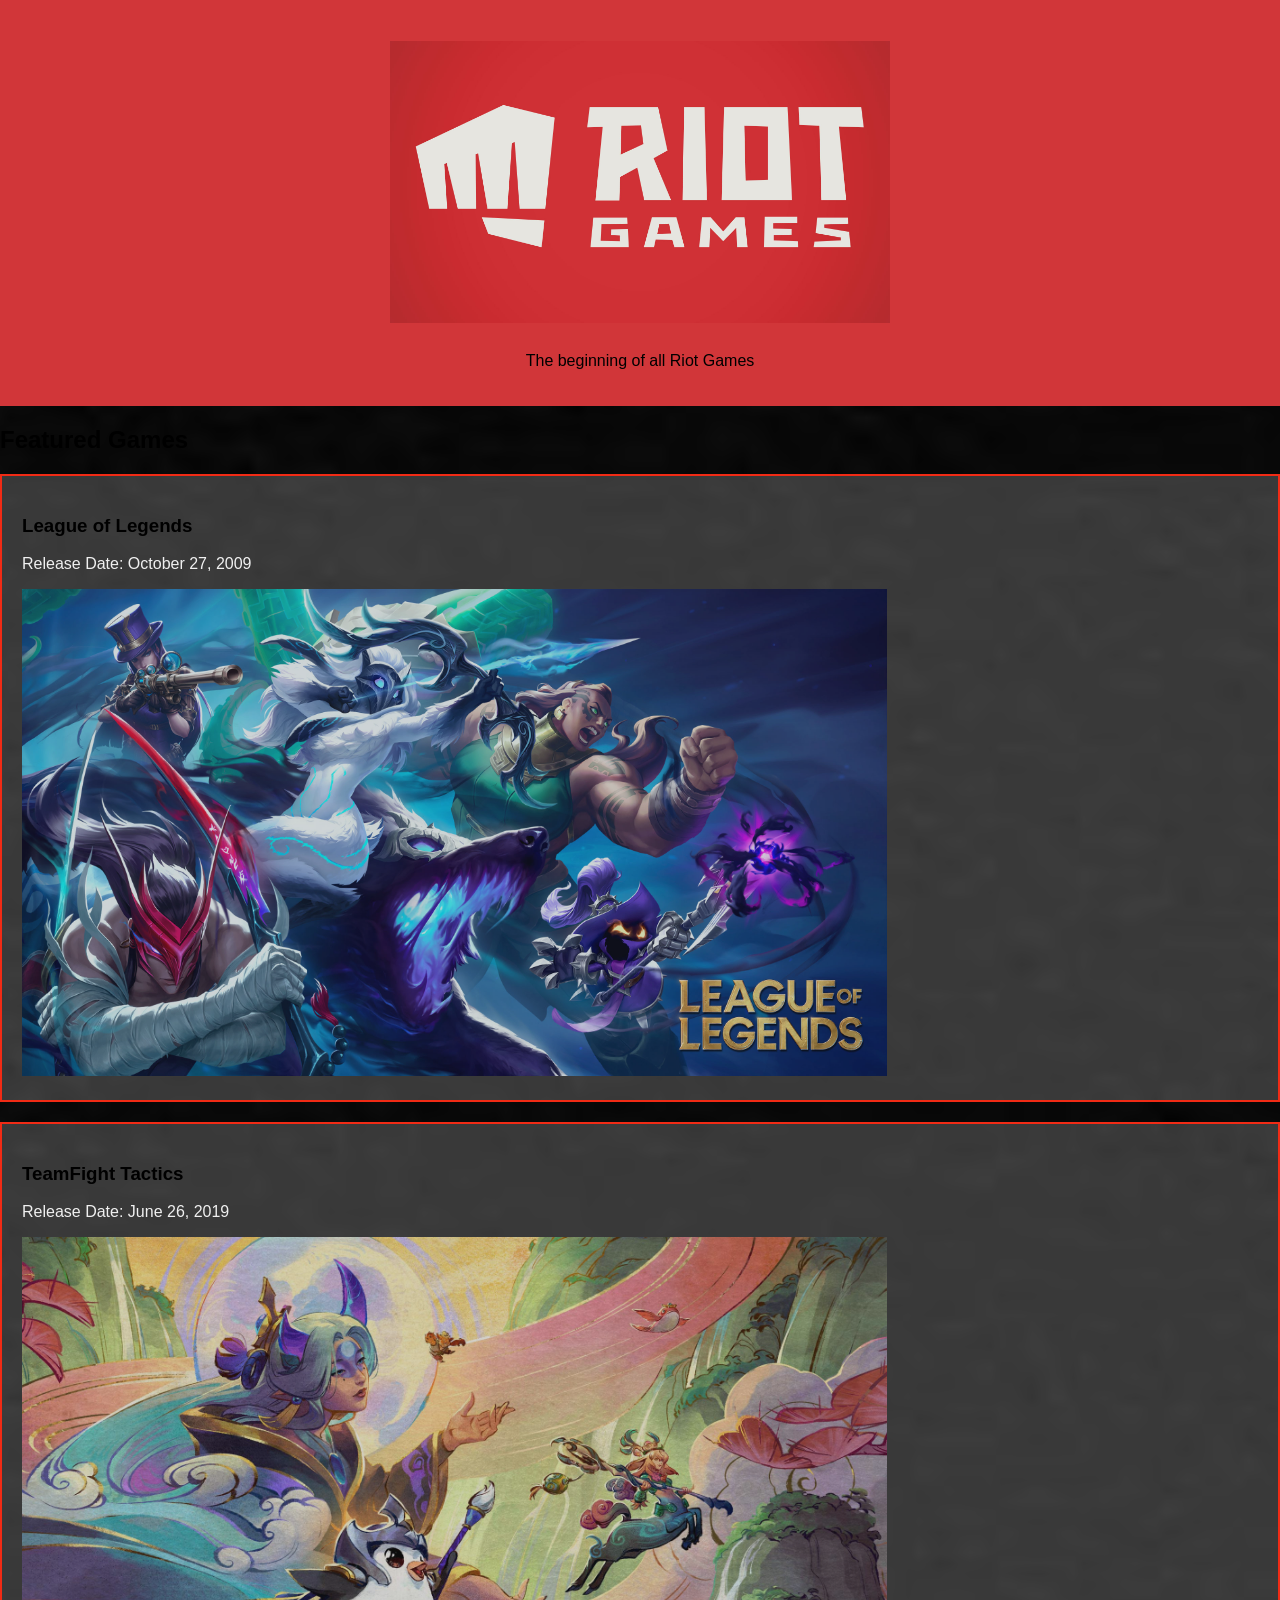
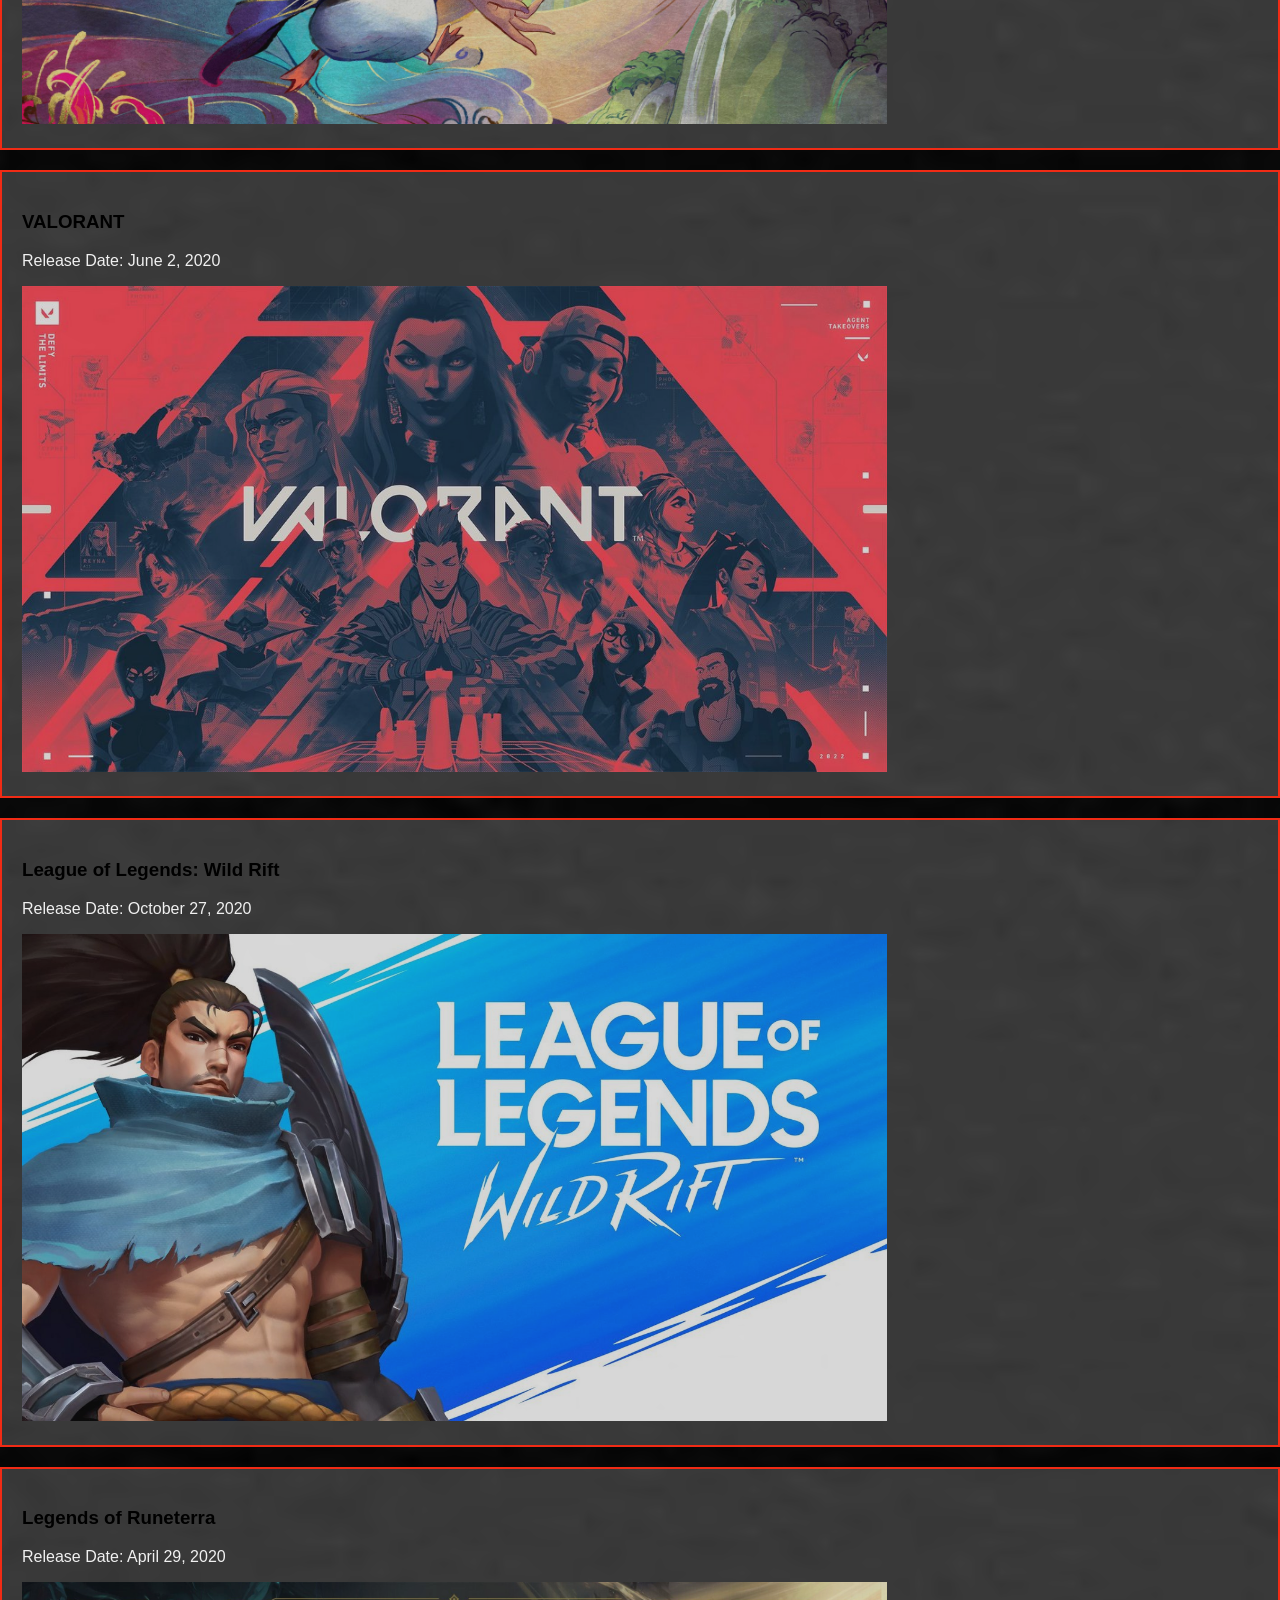
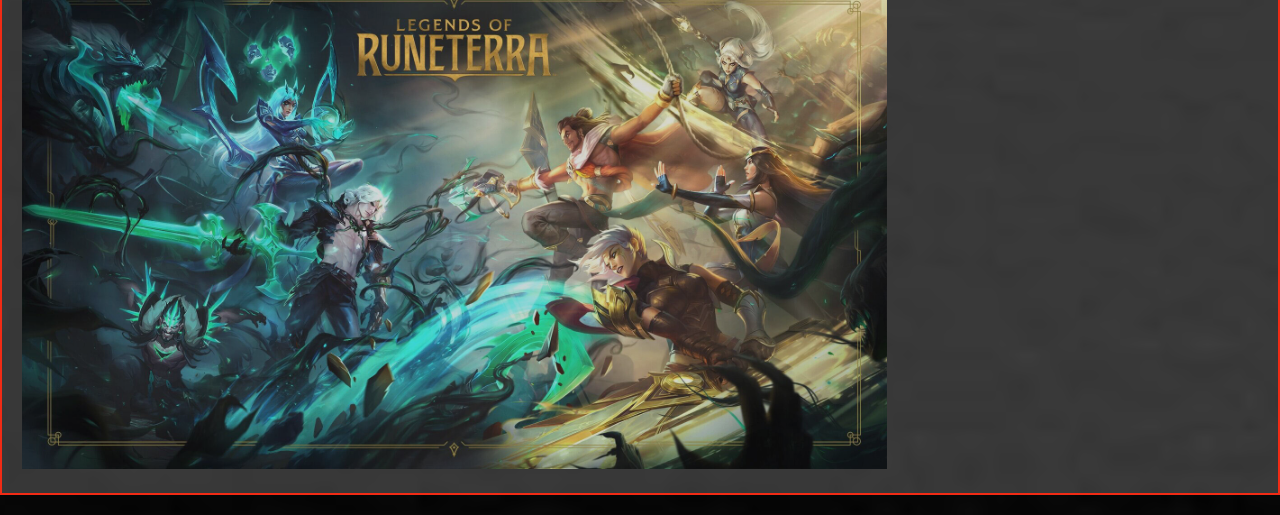
<file: week 10/index.html>
<!DOCTYPE html>
<html lang="en">
<head>
    <meta charset="UTF-8">
    <meta name="viewport" content="width=device-width, initial-scale=1.0">
    <title>Riot games</title>
    <style>
        
        body {
            font-family: "SPIEGEL", Arial, sans-serif;
            margin: 0;
            padding: 0;
            background-image: url('black.jpg'); 
            background-size: cover;
            background-position: center;
            color: #000000; 
        }
        
        
        #header {
            background-color: rgba(209,54,57); 
            padding: 20px;
            text-align: center;
        }
        
        
        
        .game {
            color: #F0F0F0; 
        }
        
       
        .featured-game {
            position: relative;
            border: 2px solid #F12B15;
            padding: 20px;
            margin-bottom: 20px;
            background-color: rgba(255, 255, 255, 0.2); 
        }
        
        
        .featured-game img {
            max-width: 70%;
            opacity: 0.8;
            transition: opacity 0.3s;
        }
        
       
        .featured-game img:hover {
            opacity: 2;
        }
           
       
        #header img {
            width: 500px; 
            height: auto; 
        }
    </style>
</head>
<body>

    <div id="header">
        <h1><img src="riot logo.jpg" alt="Riot Games"></h1> 
        <p>The beginning of all Riot Games</p>
    </div>

<div id="main">
    <h2>Featured Games</h2>
</div>
<div class="featured-game">
    <h3 class="highlight">League of Legends</h3>
    <p class="game">Release Date: October 27, 2009</p>
    <img src="lol.jpg" alt="League of Legends">
</div>
    <div class="featured-game">
        <h3 class="highlight">TeamFight Tactics</h3>
        <p class="game">Release Date: June 26, 2019</p>
        <img src="inkborn.jpg" alt="TeamFight Tactics">
    </div>
    <div class="featured-game">
        <h3 class="highlight">VALORANT</h3>
        <p class="game">Release Date: June 2, 2020</p>
        <img src="valo.jpg" alt="Valorant">
    </div>
        <div class="featured-game">
            <h3 class="highlight">League of Legends: Wild Rift</h3>
            <p class="game">Release Date: October 27, 2020</p>
            <img src="rift.jpg" alt="Wild Rift">
        </div>
        <div class="featured-game">
            <h3 class="highlight">Legends of Runeterra</h3>
            <p class="game">Release Date: April 29, 2020</p>
            <img src="legends.jpg" alt="Wild Rift">
        </div>
</div>

</body>
</html>
</file>
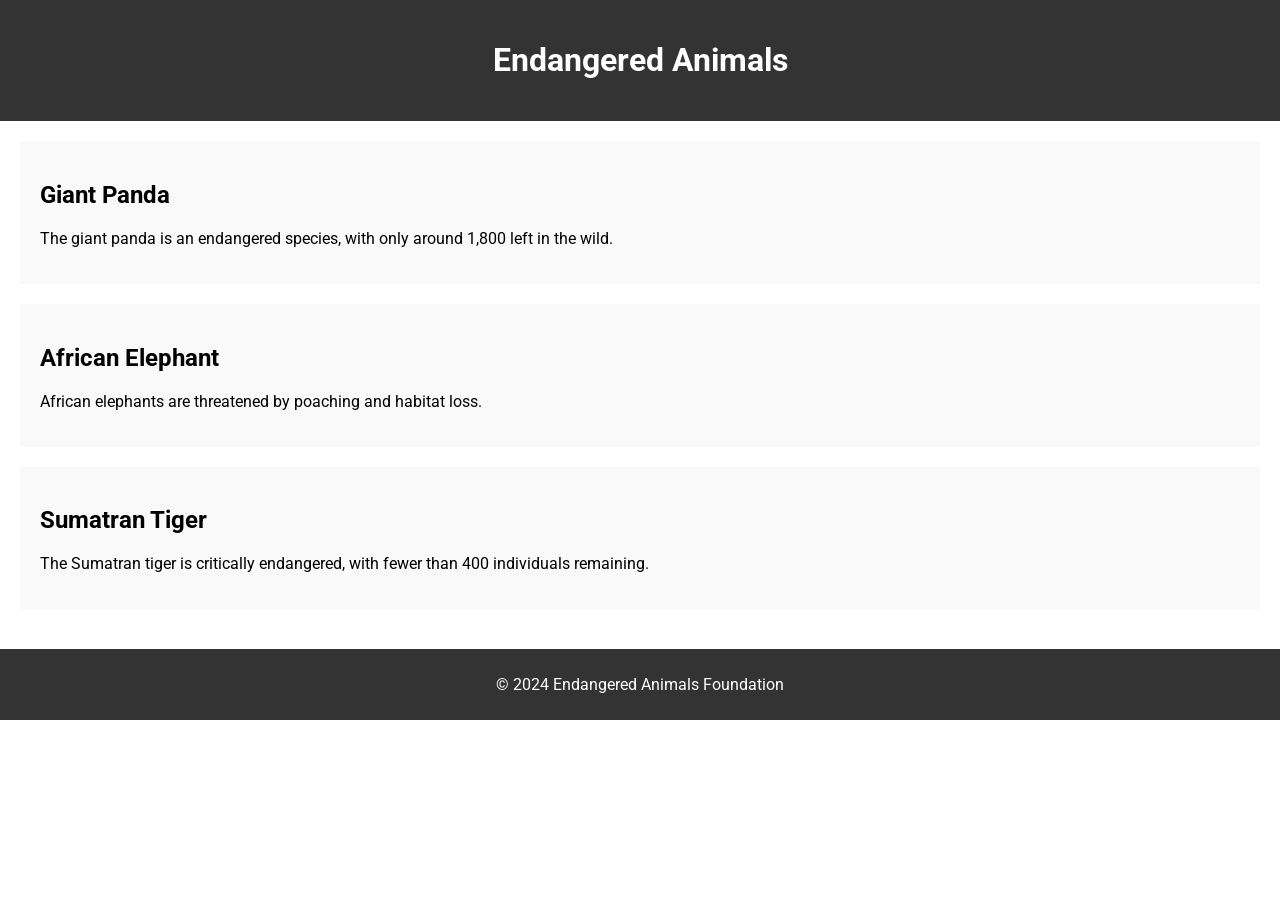
<file: week 11/index.html>
<!DOCTYPE html>
<html lang="en">
<head>
    <meta charset="UTF-8">
    <meta name="viewport" content="width=device-width, initial-scale=1.0">
    <title>Endangered Animals</title>
    <link rel="stylesheet" href="style.css">
    <link href="https://fonts.googleapis.com/css2?family=Roboto&display=swap" rel="stylesheet">
</head>
<body>

<header>
    <h1>Endangered Animals</h1>
</header>

<section>
    <article>
        <h2>Giant Panda</h2>
        <p>The giant panda is an endangered species, with only around 1,800 left in the wild.</p>
    </article>
    <article>
        <h2>African Elephant</h2>
        <p>African elephants are threatened by poaching and habitat loss.</p>
    </article>
    <article>
        <h2>Sumatran Tiger</h2>
        <p>The Sumatran tiger is critically endangered, with fewer than 400 individuals remaining.</p>
    </article>
</section>

<footer>
    <p>&copy; 2024 Endangered Animals Foundation</p>
</footer>

</body>
</html>
</file>
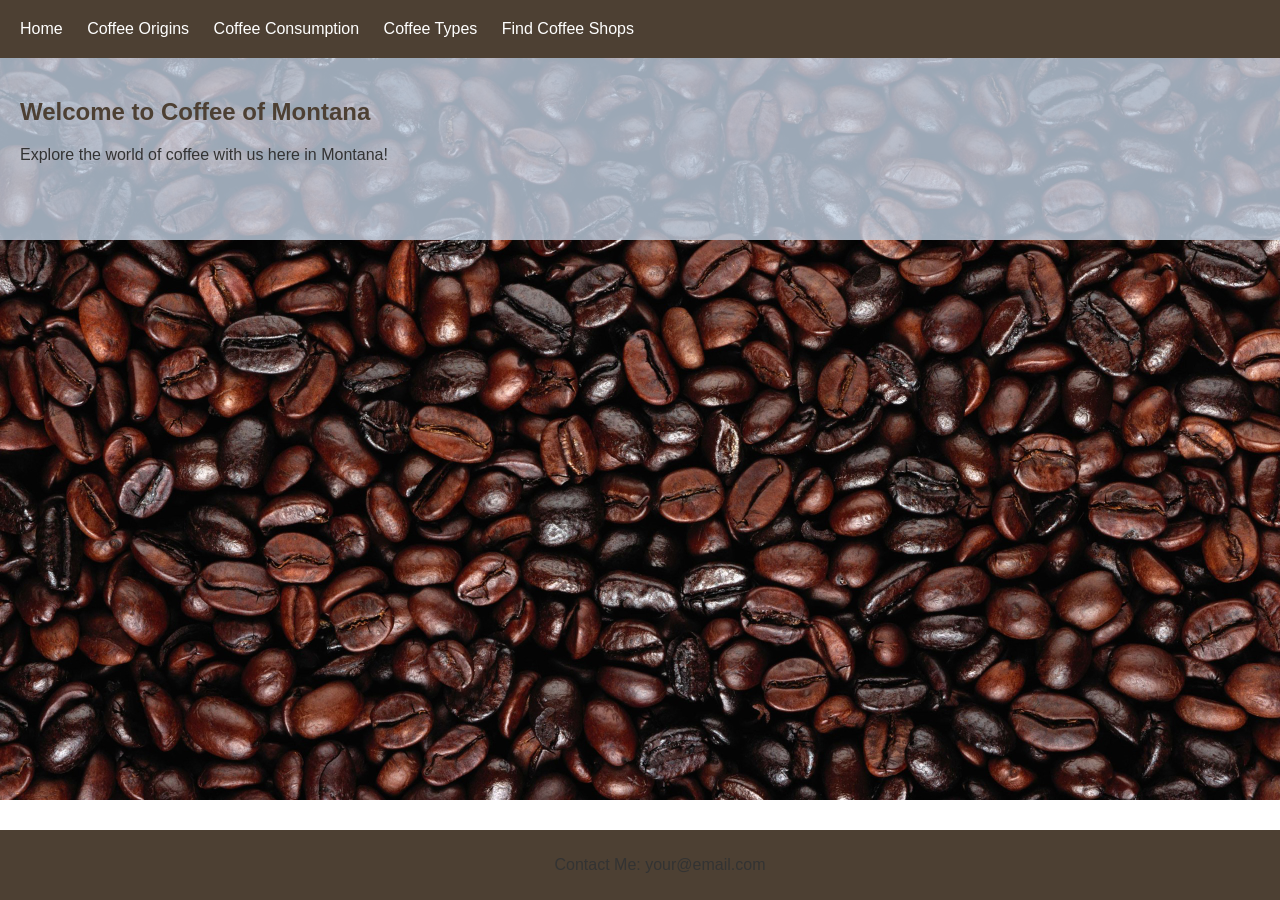
<file: week 13/index.html>
<!DOCTYPE html>
<html lang="en">
<head>
    <meta charset="UTF-8">
    <meta name="viewport" content="width=device-width, initial-scale=1.0">
    <title>Home</title>
    <link rel="stylesheet" href="styles.css">
</head>
<body>
    <header>
        <nav>
            <ul>
                <li><a href="index.html">Home</a></li>
                <li><a href="coffee_origins.html">Coffee Origins</a></li>
                <li><a href="coffee_consumption.html">Coffee Consumption</a></li>
                <li class="dropdown">
                    <a href="#" class="dropbtn">Coffee Types</a>
                    <div class="dropdown-content">
                        <a href="coffee_types.html#espresso">Espresso</a>
                        <a href="coffee_types.html#cappuccino">Cappuccino</a>
                        <a href="coffee_types.html#latte">Latte</a>
                        <a href="coffee_types.html#americano">Americano</a>
                        <a href="coffee_types.html#macchiato">Macchiato</a>
                        <a href="coffee_types.html#mocha">Mocha</a>
                    </div>
                </li>
                <li><a href="coffee_shops.html">Find Coffee Shops</a></li>
            </ul>
        </nav>
    </header>

    <main>
        <section id="home">
            <h1>Welcome to Coffee of Montana</h1>
            <p>Explore the world of coffee with us here in Montana!</p>
        </section>
    </main>

    <main>
    </main>

    <footer>
        <p>Contact Me: your@email.com</p>
    </footer>
</body>
</html>
</file>
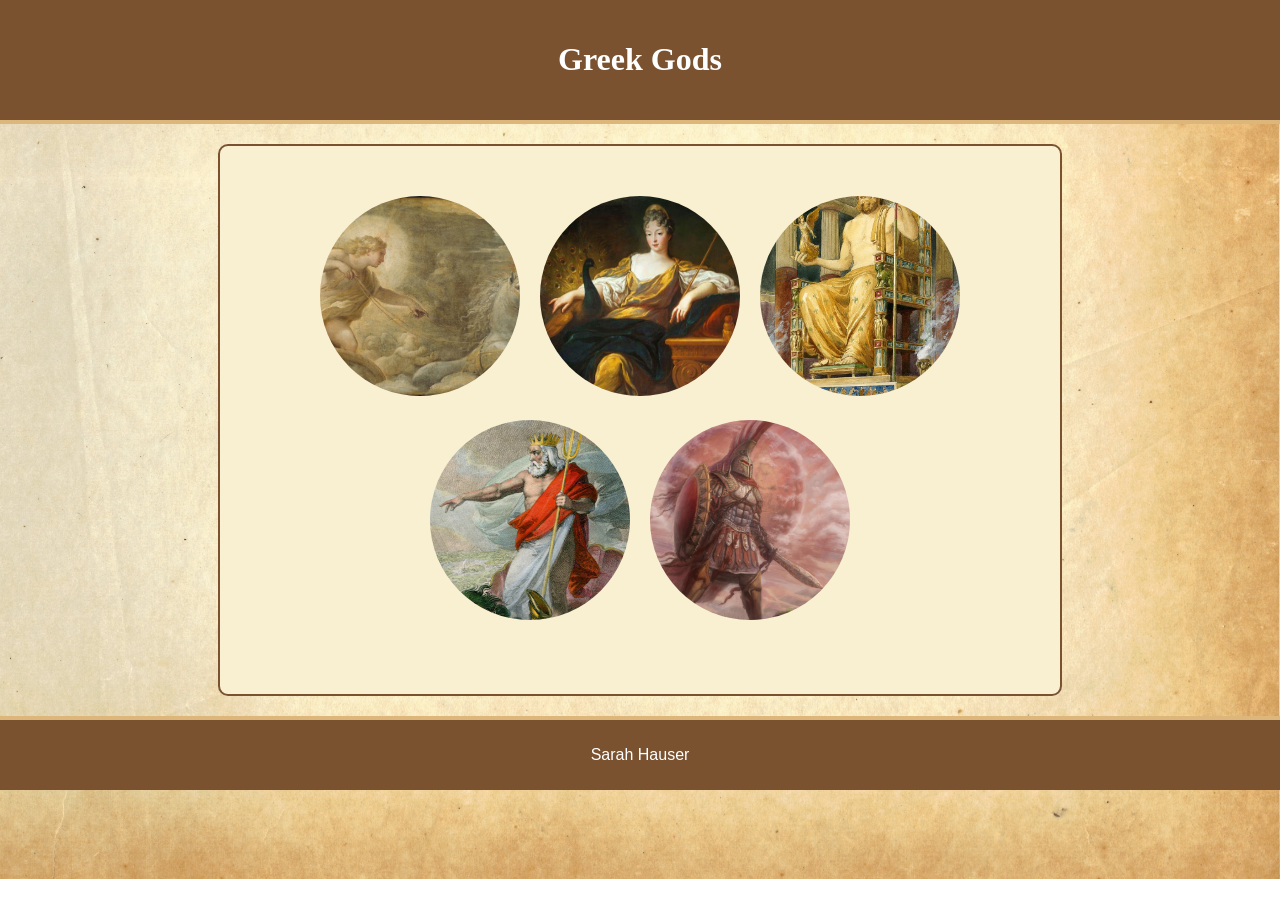
<file: week 14/index.html>
<!DOCTYPE html>
<html lang="en">
<head>
    <meta charset="UTF-8">
    <meta name="viewport" content="width=device-width, initial-scale=1.0">
    <title>Greek Mythology</title>
    <link rel="stylesheet" href="styles.css">
</head>
<body>
    <header>
        <h1>Greek Gods</h1>
    </header>
    <main>
        <div class="container">
        <section class="gods">
            <a href="apollo.html">
                <img src="images/apollo.jpg" alt="Apollo">
            </a>
            <a href="hera.html">
                <img src="images/hera.jpg" alt="Hera">
            </a>
            <a href="zeus.html">
                <img src="images/zeus.jpg" alt="Zeus">
            </a>
            <a href="poseidon.html">
                <img src="images/poseidon.png" alt="Poseidon">
            </a>
            <a href="ares.html">
                <img src="images/ares.jpg" alt="Ares">
            </a>
        </section>
    </main>
    <footer>
        <p>Sarah Hauser</p>
    </footer>
</body>
</html>
</file>
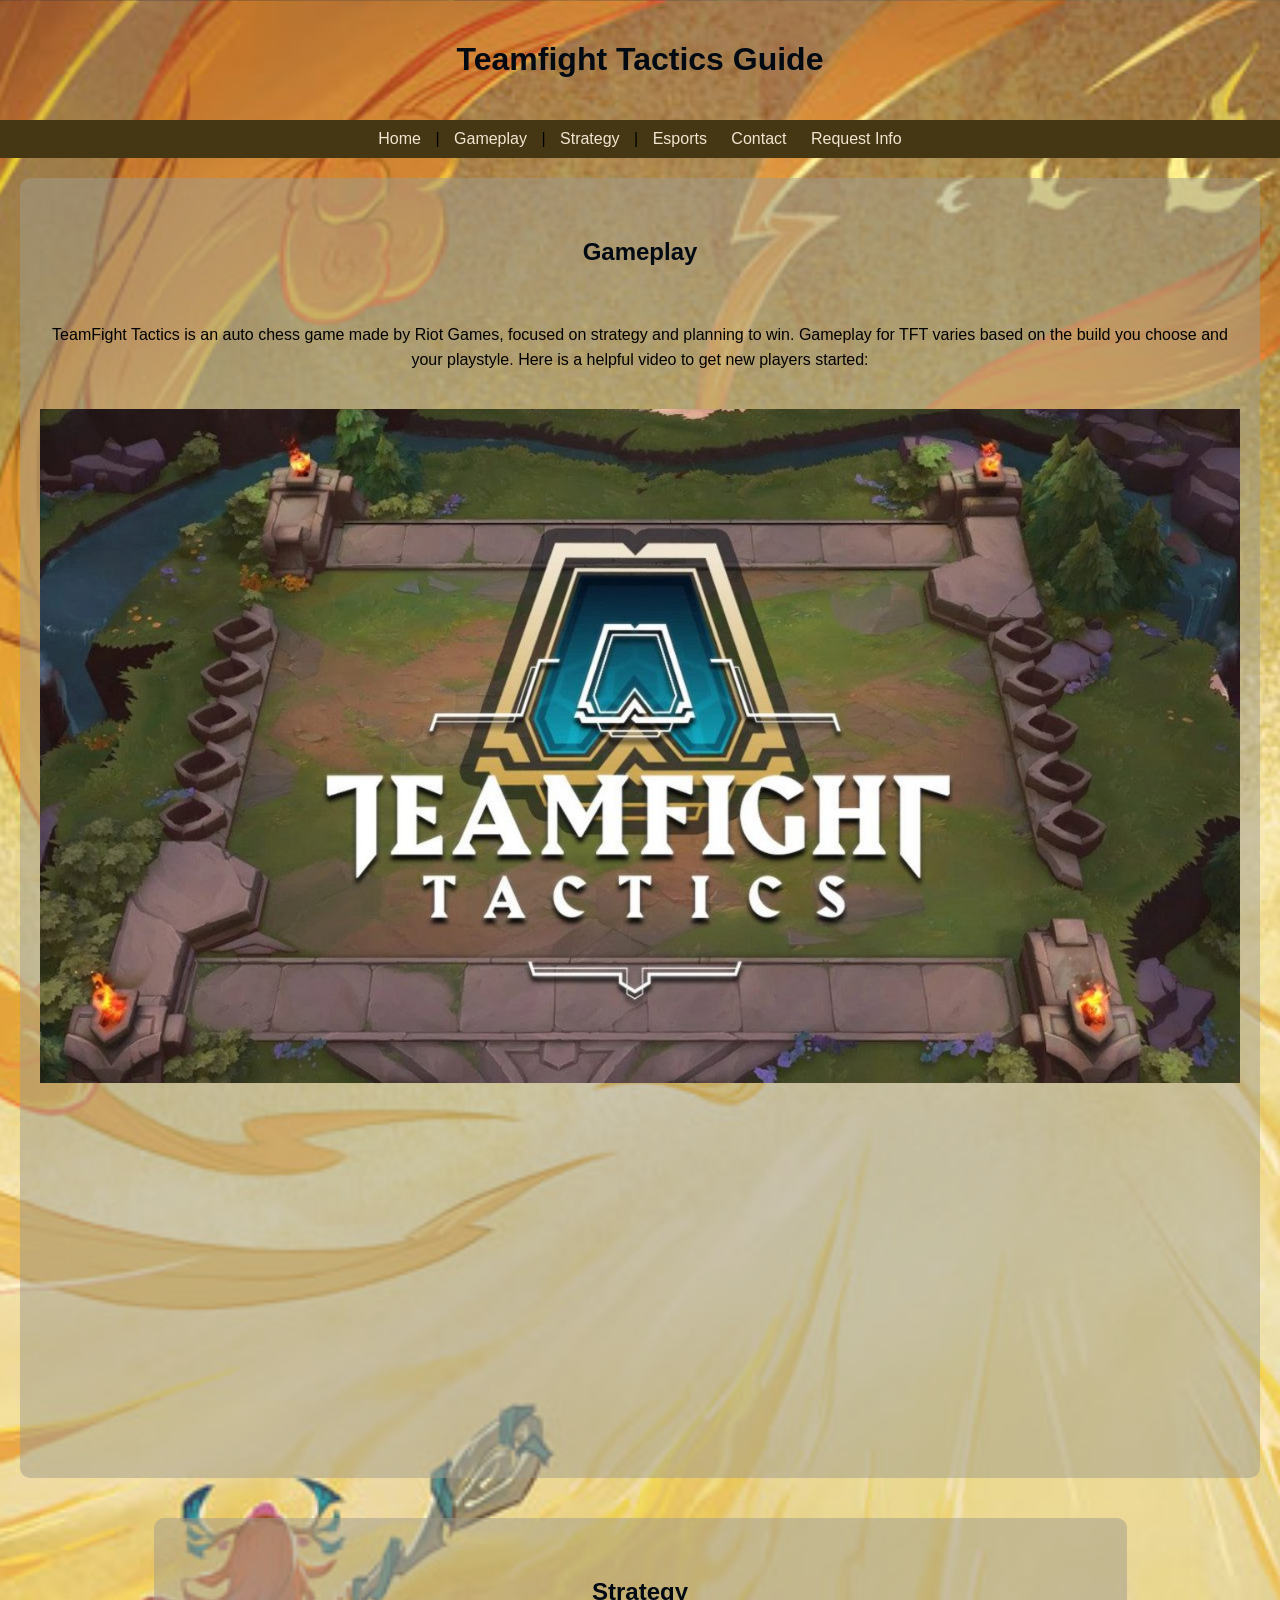
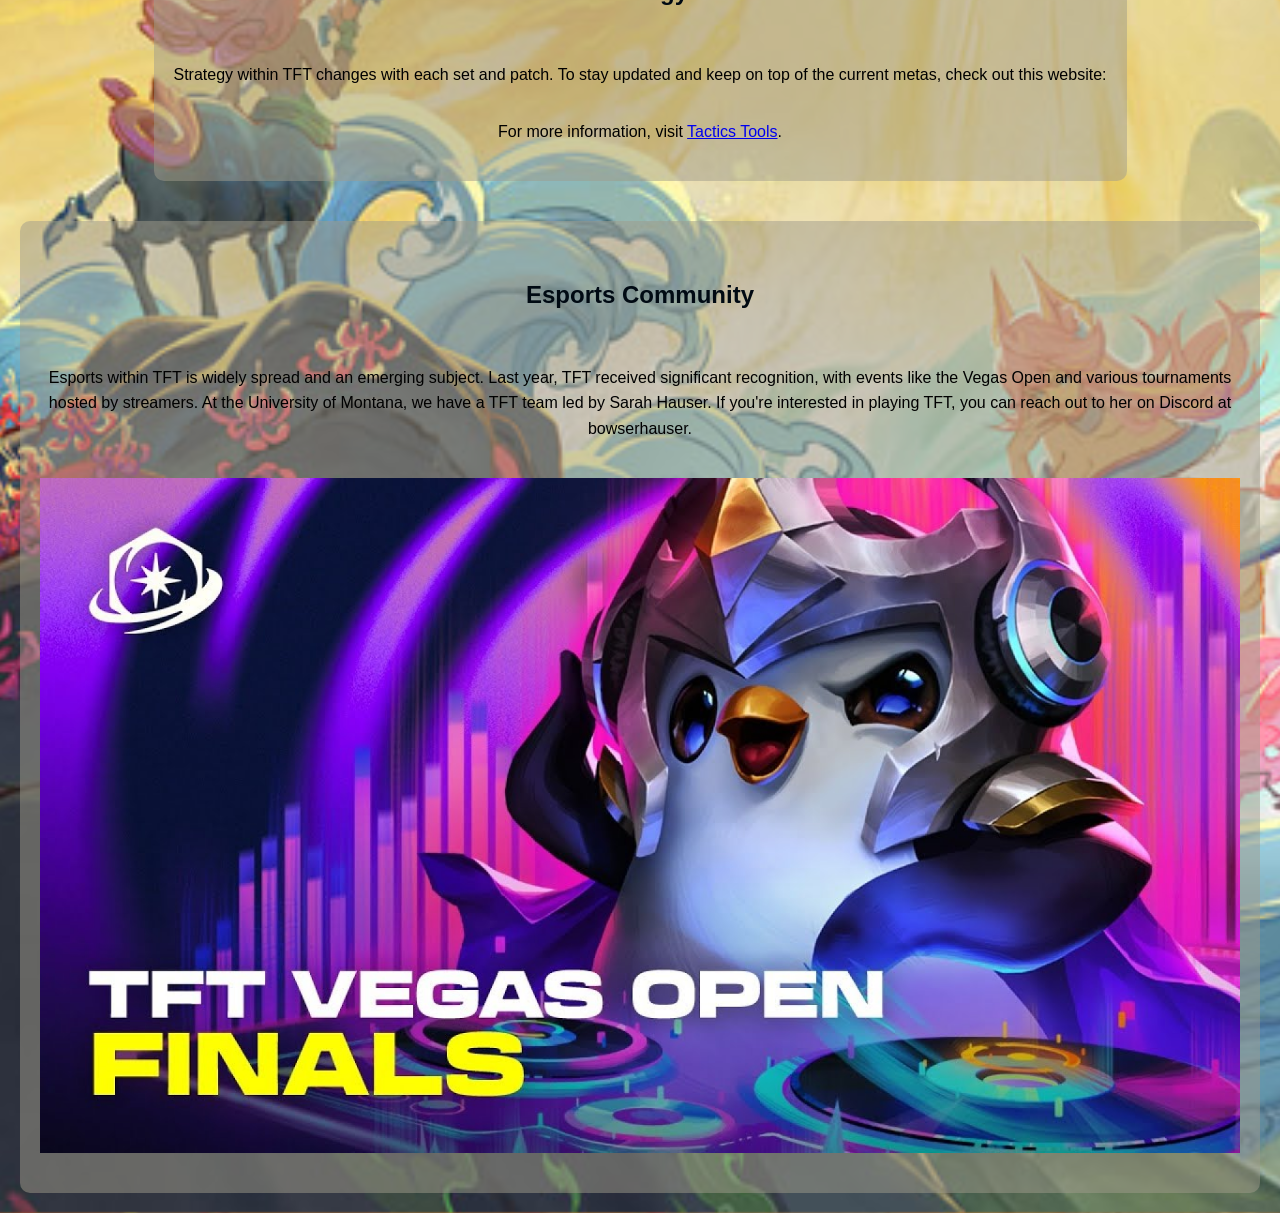
<file: Week 9/Index.html>
<!DOCTYPE html>
<html lang="en">
<head>
    <meta charset="UTF-8">
    <meta name="viewport" content="width=device-width, initial-scale=1.0">
    <title>Teamfight Tactics Guide</title>
    <style>
        body {
            font-family: Arial, sans-serif;
            margin: 0;
            padding: 0;
            background-image: url('tft.jpg'); 
            background-size: cover;
            background-position: center;
            display: flex;
            flex-direction: column;
            min-height: 100vh;
            background-color: rgba(0, 0, 0, 0.2); 
        }
        header {
            color: #0A1428;
            padding: 20px;
            text-align: center;
        }
        .title-container {
            margin-bottom: 20px;
        }
        nav {
            background-color: #463714;
            padding: 10px;
            text-align: center;
        }
        nav a {
            color: #F0E6D2;
            text-decoration: none;
            padding: 0 10px;
        }
        main {
            flex-grow: 1;
            display: flex;
            justify-content: center;
            align-items: center;
            flex-direction: column;
        }
        .section-container {
            margin: 20px;
            padding: 20px;
            border-radius: 10px;
            background-color: rgba(160, 155, 140, 0.5); 
        }
        section {
            text-align: center;
            opacity: 0;
            transition: opacity 1s ease-in-out;
        }
        section.visible {
            opacity: 1;
        }
        h1, h2, h3 {
            color: #010A13;
        }
        p {
            line-height: 1.6;
        }
        img {
            max-width: 100%;
            height: auto;
            display: block;
            margin: 20px auto;
        }
        iframe {
            max-width: 100%;
            display: block;
            margin: 20px auto;
        }
        .info-container {
            text-align: center;
            margin-top: 20px;
        }
    </style>
</head>
<body>
    <header>
        <div class="title-container">
            <h1>Teamfight Tactics Guide</h1>
        </div>
    </header>
    <nav>
        <a href="index.html">Home</a> |
        <a href="index.html#gameplay">Gameplay</a> |
        <a href="index.html#strategy">Strategy</a> |
        <a href="index.html#esports">Esports</a> 
        <a href="contact.html">Contact</a>
        <a href="info.html">Request Info</a>
    </nav>

    <main>
        <div class="section-container" id="gameplay-container">
            <section id="gameplay">
                <header>
                    <h2>Gameplay</h2>
                </header>
                <main>
                    <p>TeamFight Tactics is an auto chess game made by Riot Games, focused on strategy and planning to win. Gameplay for TFT varies based on the build you choose and your playstyle. Here is a helpful video to get new players started:</p>
                    <img src="gamplay.jpg" alt="Gameplay Image">
                    <iframe width="560" height="315" src="https://www.youtube.com/embed/XePRIPgokug" frameborder="0" allowfullscreen></iframe>
                </main>
            </section>
        </div>

        <div class="section-container" id="strategy-container">
            <section id="strategy">
                <header>
                    <h2>Strategy</h2>
                </header>
                <main>
                    <p>Strategy within TFT changes with each set and patch. To stay updated and keep on top of the current metas, check out this website:</p>
                    <p>For more information, visit <a href="https://tactics.tools/">Tactics Tools</a>.</p>
                </main>
            </section>
        </div>

        <div class="section-container" id="esports-container">
            <section id="esports">
                <header>
                    <h2>Esports Community</h2>
                </header>
                <main>
                    <p>Esports within TFT is widely spread and an emerging subject. Last year, TFT received significant recognition, with events like the Vegas Open and various tournaments hosted by streamers. At the University of Montana, we have a TFT team led by Sarah Hauser. If you're interested in playing TFT, you can reach out to her on Discord at bowserhauser.</p>
                    <img src="esports.jpg" alt="Esports Image">
                </main>
            </section>
    </main>

    <script>
        window.addEventListener('scroll', function() {
            const sections = document.querySelectorAll('section');
            sections.forEach(section => {
                const sectionTop = section.getBoundingClientRect().top;
                const windowHeight = window.innerHeight;
                if (sectionTop < windowHeight * 0.8) {
                    section.classList.add('visible');
                }
            });
        });
    </script>
</body>
</html>
</file>
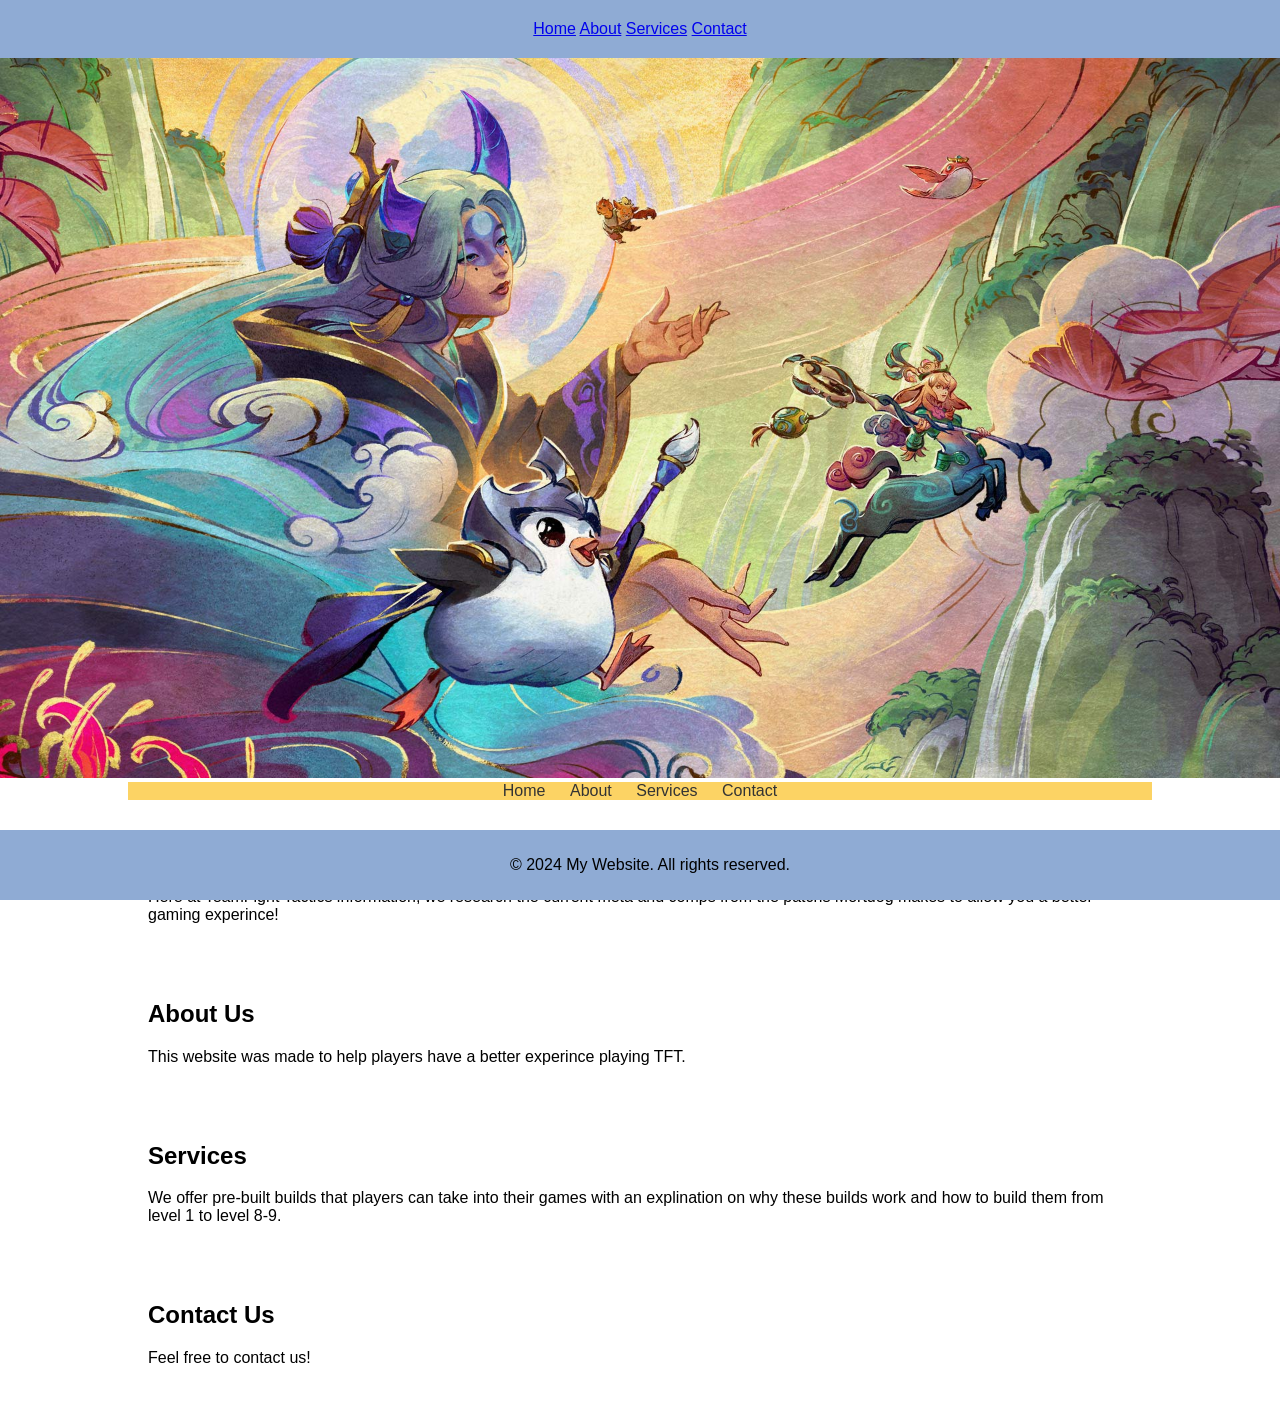
<file: week 12/week12.html>
<!DOCTYPE html>
<html lang="en">
<head>
    <meta charset="UTF-8">
    <meta name="viewport" content="width=device-width, initial-scale=1.0">
    <title>My Website</title>
    <style>
      
        body {
            font-family: Arial, sans-serif;
            margin: 0;
            padding: 0;
        }
        .container {
            width: 80%;
            margin: auto;
            overflow: hidden;
        }
        header {
            background-color: #8fabd4;
            color: #000000;
            padding: 20px;
            text-align: center;
        }
        nav {
            background-color: #fcd364;
            overflow: hidden;
        }
        nav ul {
            list-style-type: none;
            margin: 0;
            padding: 0;
            text-align: center;
        }
        nav ul li {
            display: inline;
            padding: 10px;
        }
        nav ul li a {
            text-decoration: none;
            color: #333;
        }
        section {
            padding: 20px;
        }
        footer {
            background-color: #8fabd4;
            color: #000000;
            text-align: center;
            padding: 10px;
            position: fixed;
            bottom: 0;
            width: 100%;
        }
    </style>
</head>
<body>
    <body>
        <header>
            <!-- Make each section clickable -->
            <a href="#home">Home</a>
            <a href="#about">About</a>
            <a href="#services">Services</a>
            <a href="#contact">Contact</a>
        </header>
        <!-- Add header image -->
        <img src="inkborn.jpg" alt="Header Image" style="width: 100%; height: auto;">
        <div class="container">
            <nav>
                <ul>
                    <li><a href="#home">Home</a></li>
                    <li><a href="#about">About</a></li>
                    <li><a href="#services">Services</a></li>
                    <li><a href="#contact">Contact</a></li>
                </ul>
            </nav>
        <section id="home">
            <h2>Home</h2>
            <p>Here at TeamFight Tactics information, we research the current meta and comps from the patchs Mortdog makes to allow you a better gaming experince!</p>
        </section >
        <section id="about">
            <h2>About Us</h2>
            <p>This website was made to help players have a better experince playing TFT.</p>
        </section>
        <section id="services">
            <h2>Services</h2>
            <p>We offer pre-built builds that players can take into their games with an explination on why these builds work and how to build them from level 1 to level 8-9.</p>
        </section>
        <section id="contact">
            <h2>Contact Us</h2>
            <p>Feel free to contact us!</p>
        </section>
    </div>
    <footer>
        <p>&copy; 2024 My Website. All rights reserved.</p>
    </footer>
    <script>
        document.querySelectorAll('a[href^="#"]').forEach(anchor => {
            anchor.addEventListener('click', function (e) {
                e.preventDefault();

                document.querySelector(this.getAttribute('href')).scrollIntoView({
                    behavior: 'smooth'
                });
            });
        });
    </script>
</body>
</html>
</file>
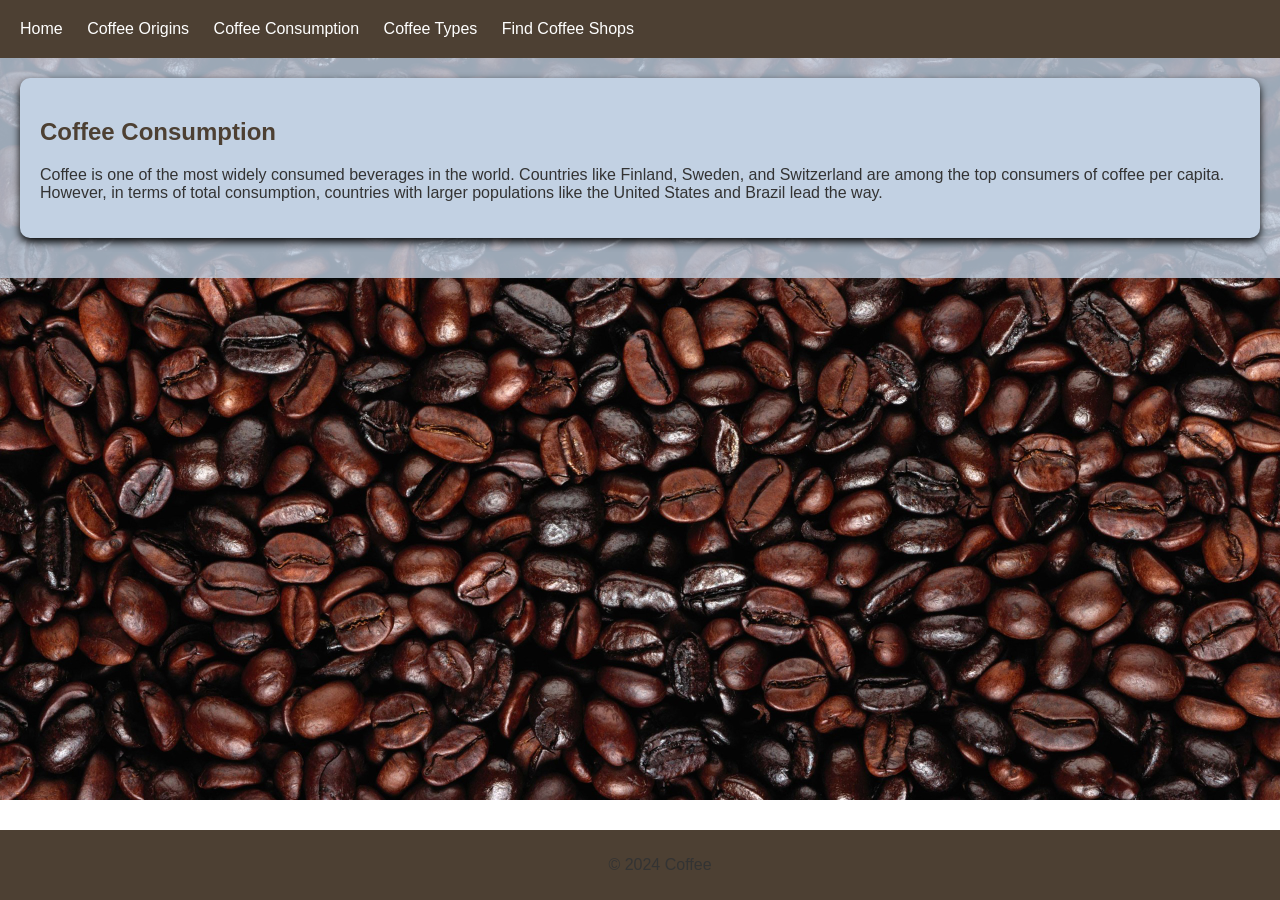
<file: week 13/coffee_consumption.html>
<!DOCTYPE html>
<html lang="en">
<head>
    <meta charset="UTF-8">
    <meta name="viewport" content="width=device-width, initial-scale=1.0">
    <title>Coffee Consumption</title>
    <link rel="stylesheet" href="styles.css">
</head>
<body>
    <header>
        <nav>
            <ul>
                <li><a href="index.html">Home</a></li>
                <li><a href="coffee_origins.html">Coffee Origins</a></li>
                <li><a href="coffee_consumption.html">Coffee Consumption</a></li>
                <li><a href="coffee_types.html">Coffee Types</a></li>
                <li><a href="coffee_shops.html">Find Coffee Shops</a></li>
            </ul>
        </nav>
    </header>

    <main>
        <section id="consumption">
            <h1>Coffee Consumption</h1>
            <p>Coffee is one of the most widely consumed beverages in the world. Countries like Finland, Sweden, and Switzerland are among the top consumers of coffee per capita. However, in terms of total consumption, countries with larger populations like the United States and Brazil lead the way.</p>
        </section>
    </main>

    <footer>
        <p>&copy; 2024 Coffee</p>
    </footer>
</body>
</html>
</file>
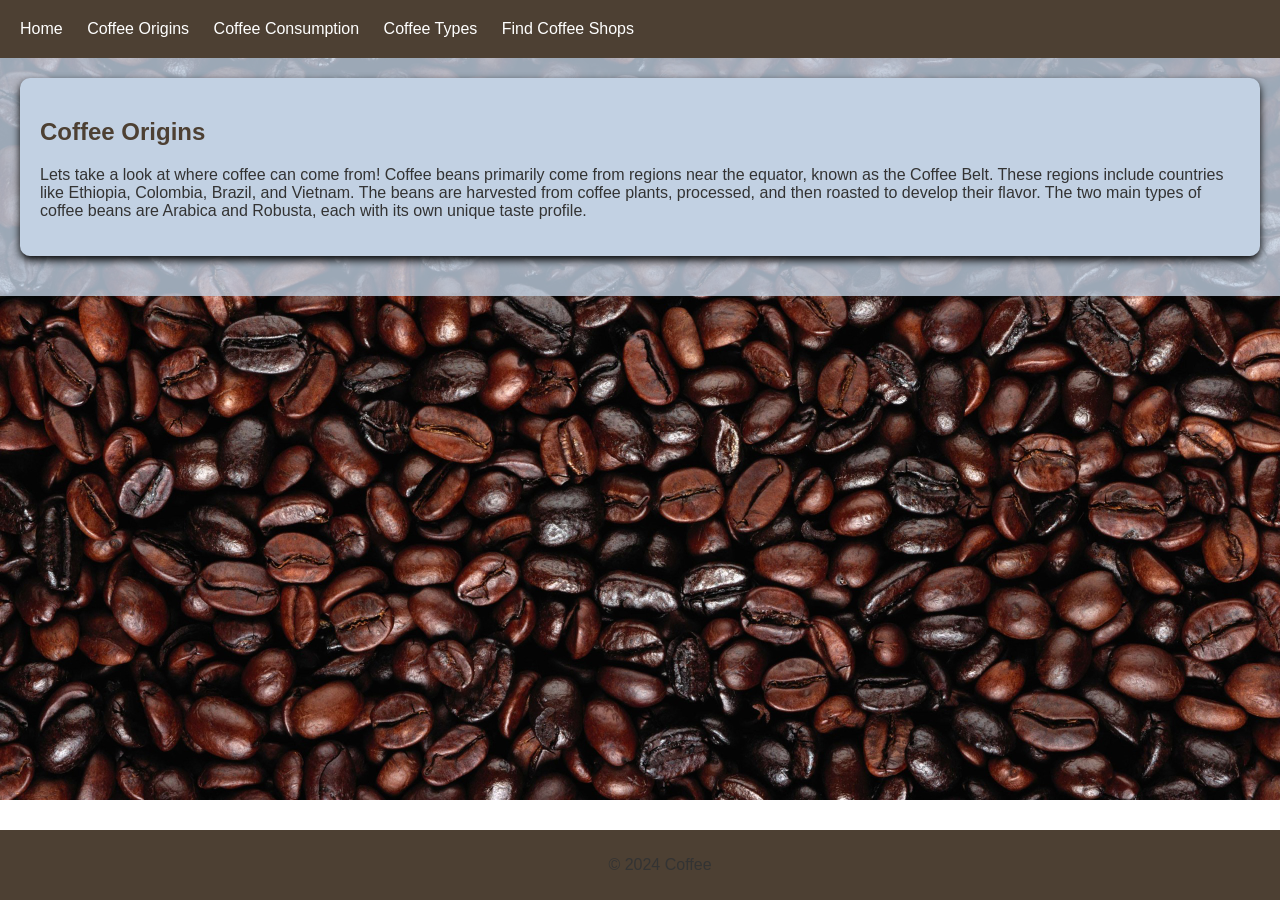
<file: week 13/coffee_origins.html>
<!DOCTYPE html>
<html lang="en">
<head>
    <meta charset="UTF-8">
    <meta name="viewport" content="width=device-width, initial-scale=1.0">
    <title>Coffee Origins</title>
    <link rel="stylesheet" href="styles.css">
</head>
<body>
    <header>
        <nav>
            <ul>
                <li><a href="index.html">Home</a></li>
                <li><a href="coffee_origins.html">Coffee Origins</a></li>
                <li><a href="coffee_consumption.html">Coffee Consumption</a></li>
                <li><a href="coffee_types.html">Coffee Types</a></li>
                <li><a href="coffee_shops.html">Find Coffee Shops</a></li>
            </ul>
        </nav>
    </header>

    <main>
        <section id="origins">
            <h1>Coffee Origins</h1>
            <p>Lets take a look at where coffee can come from! Coffee beans primarily come from regions near the equator, known as the Coffee Belt. These regions include countries like Ethiopia, Colombia, Brazil, and Vietnam. The beans are harvested from coffee plants, processed, and then roasted to develop their flavor. The two main types of coffee beans are Arabica and Robusta, each with its own unique taste profile.</p>
        </section>
    </main>

    <footer>
        <p>&copy; 2024 Coffee</p>
    </footer>
</body>
</html>
</file>
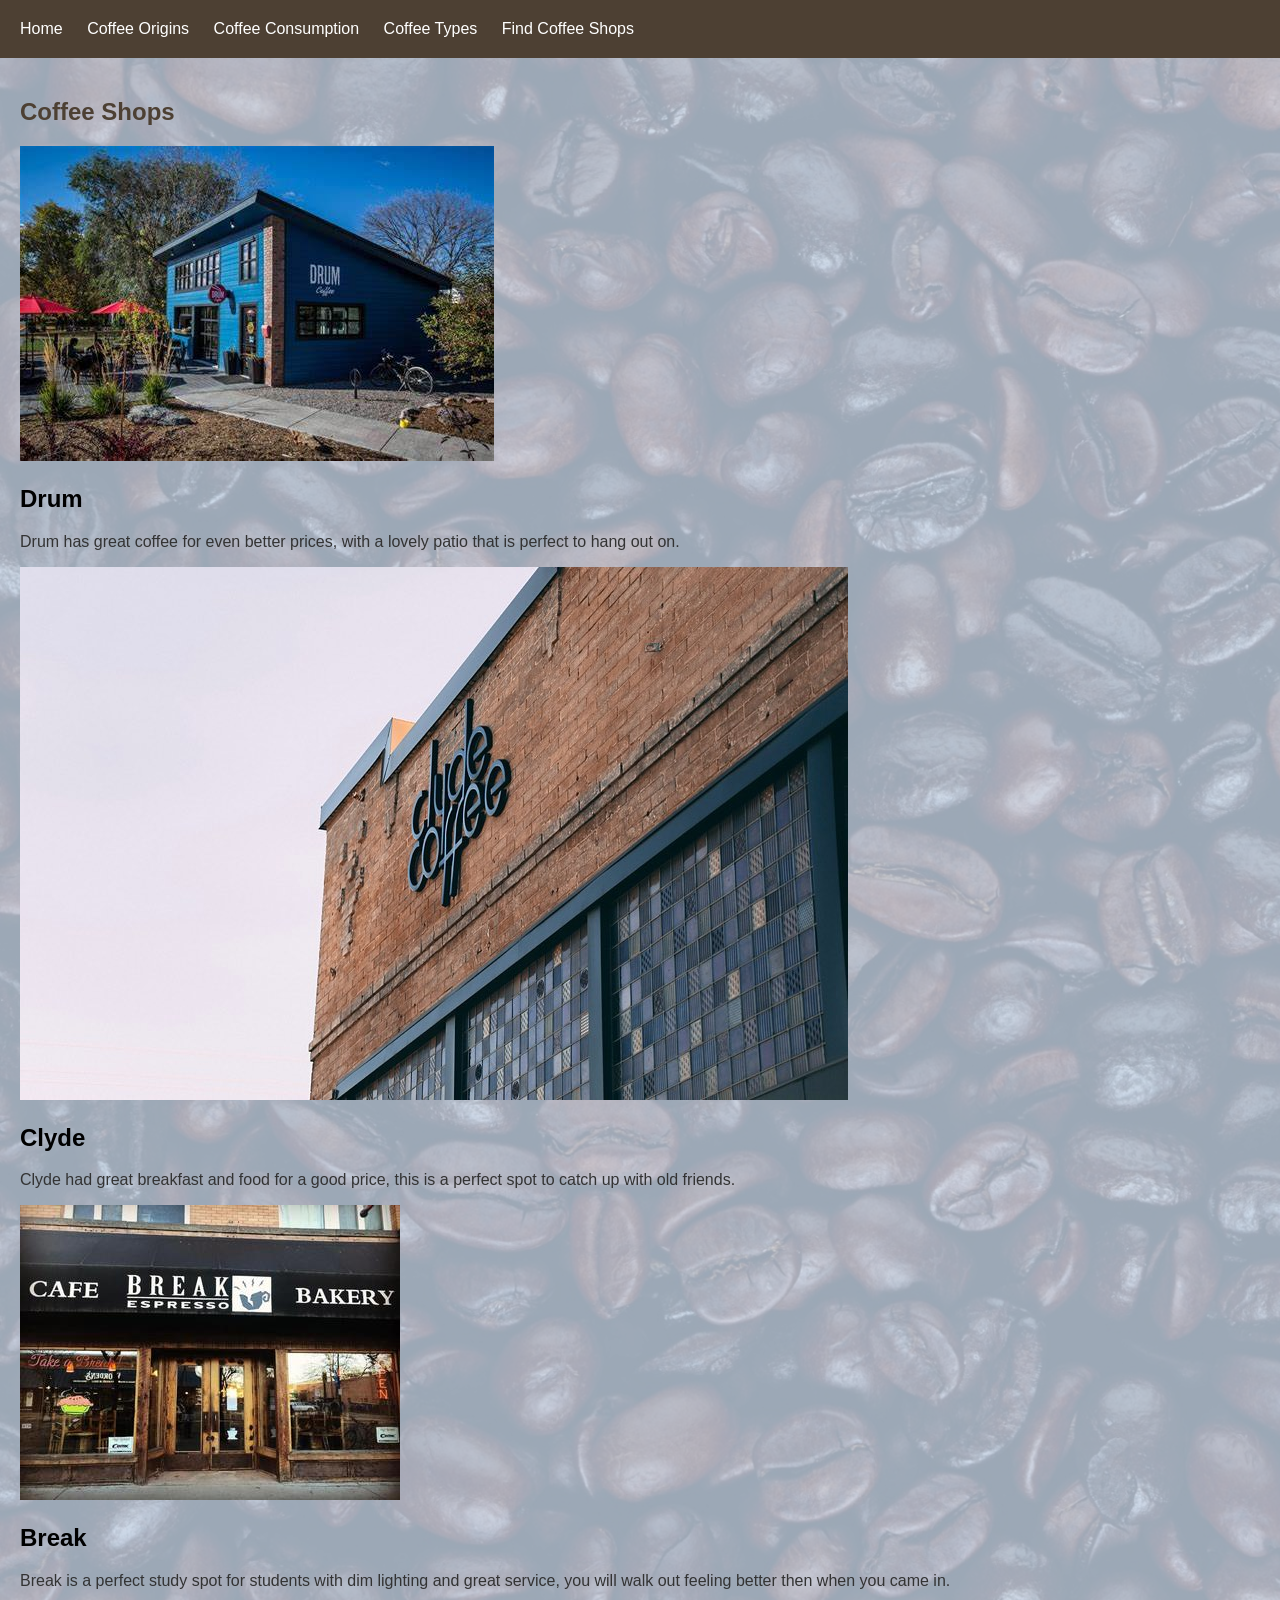
<file: week 13/coffee_shops.html>
<!DOCTYPE html>
<html lang="en">
<head>
    <meta charset="UTF-8">
    <meta name="viewport" content="width=device-width, initial-scale=1.0">
    <title>Find Coffee Shops</title>
    <link rel="stylesheet" href="styles.css">
</head>
<body>
    <header>
        <nav>
            <ul>
                <li><a href="index.html">Home</a></li>
                <li><a href="coffee_origins.html">Coffee Origins</a></li>
                <li><a href="coffee_consumption.html">Coffee Consumption</a></li>
                <li><a href="coffee_types.html">Coffee Types</a></li>
                <li><a href="coffee_shops.html">Find Coffee Shops</a></li>
            </ul>
        </nav>
    </header>

    <main>
        </section>
        <section id="shops">
            <h1>Coffee Shops</h1>
            <div class="shop">
                <a href="https://example.com/coffee_shop_1">
                    <img src="drum.jpg" alt="Drum">
                </a>
                <h2>Drum</h2>
                <p>Drum has great coffee for even better prices, with a lovely patio that is perfect to hang out on.</p>
            </div>
            <div class="shop">
                <a href=https://www.clydecoffee.com/">
                    <img src="clyde.jpg" alt="Clyde">
                </a>
                <h2>Clyde</h2>
                <p>Clyde had great breakfast and food for a good price, this is a perfect spot to catch up with old friends.</p>
            </div>
            <div class="shop">
                <a href="https://www.facebook.com/BreakEspressoMissoula/">
                    <img src="break.jpg" alt="Break">
                </a>
                <h2>Break</h2>
                <p>Break is a perfect study spot for students with dim lighting and great service, you will walk out feeling better then when you came in.</p>
            </div>
        </section>
    </main>

</body>
</html>
</file>
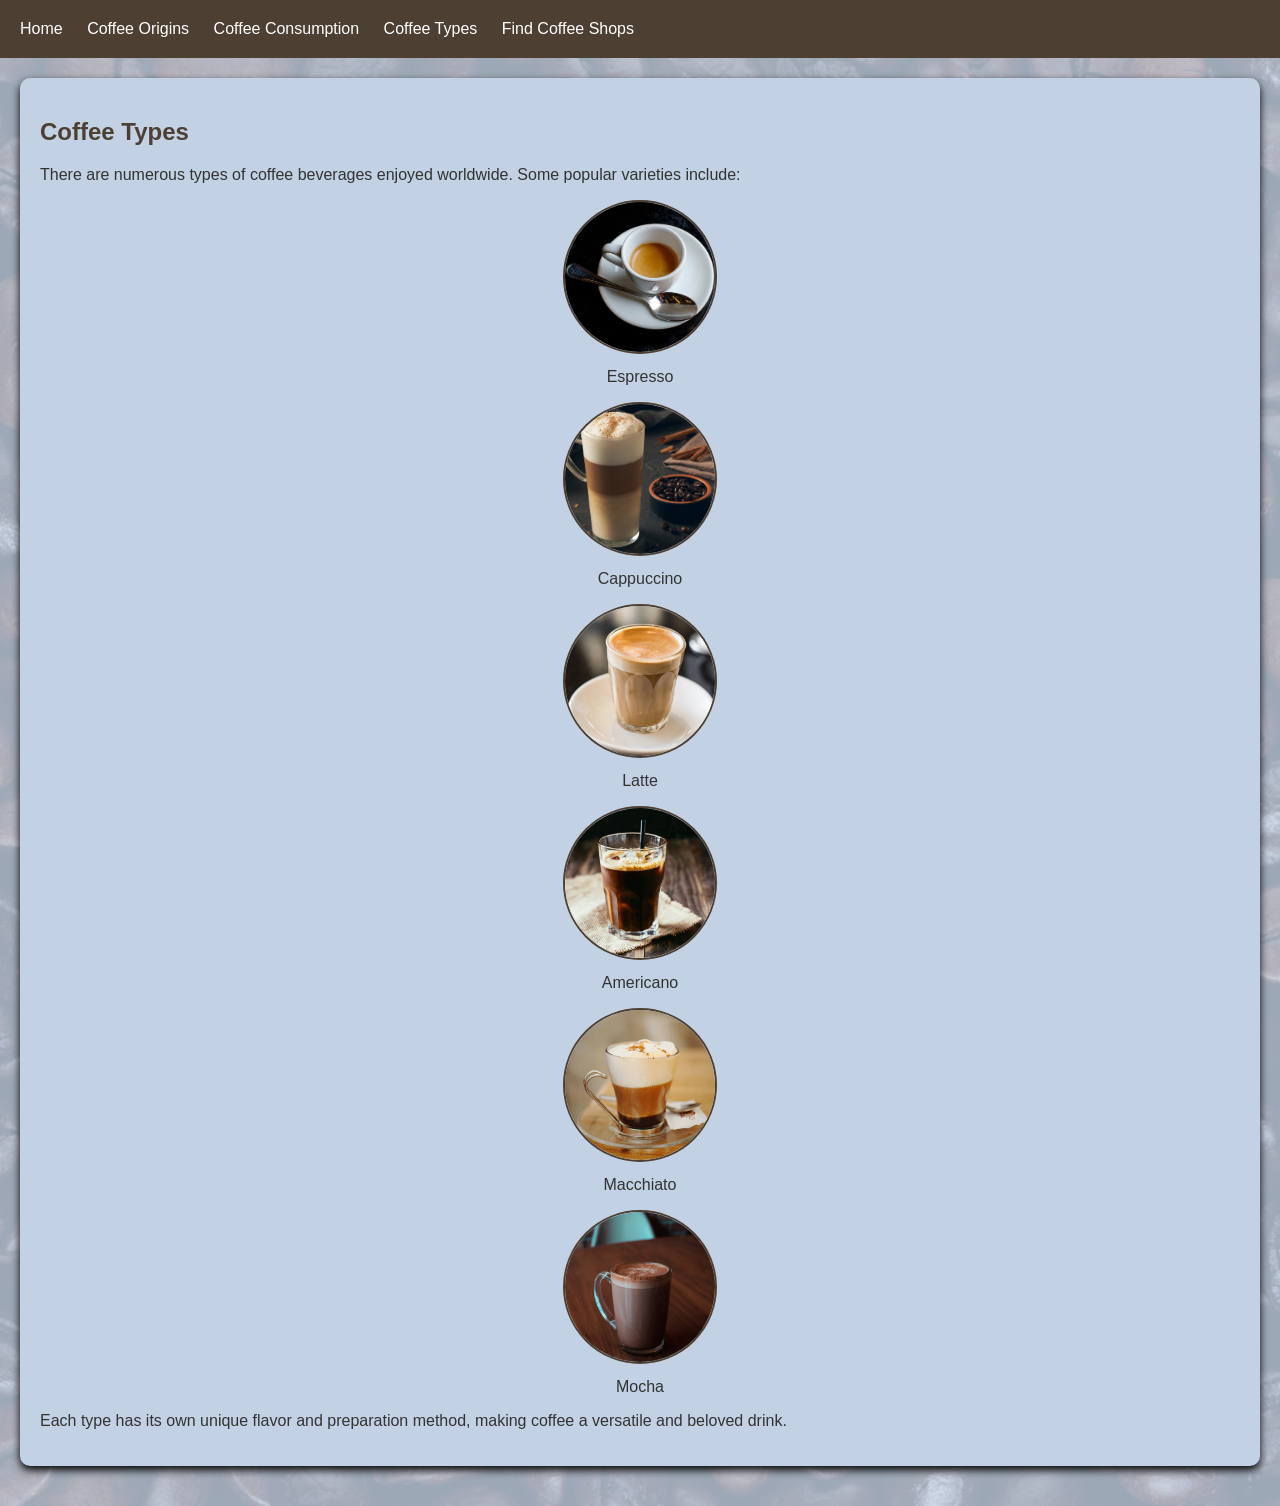
<file: week 13/coffee_types.html>
<!DOCTYPE html>
<html lang="en">
<head>
    <meta charset="UTF-8">
    <meta name="viewport" content="width=device-width, initial-scale=1.0">
    <title>Coffee Types</title>
    <link rel="stylesheet" href="styles.css">
</head>
<body>
    <header>
        <nav>
            <ul>
                <li><a href="index.html">Home</a></li>
                <li><a href="coffee_origins.html">Coffee Origins</a></li>
                <li><a href="coffee_consumption.html">Coffee Consumption</a></li>
                <li><a href="coffee_types.html">Coffee Types</a></li>
                <li><a href="coffee_shops.html">Find Coffee Shops</a></li>
            </ul>
        </nav>
    </header>

    <main>
        <section id="types">
            <h1>Coffee Types</h1>
            <p>There are numerous types of coffee beverages enjoyed worldwide. Some popular varieties include:</p>
            <ul>
                 <li>
                    <img src="espresso.jpg" alt="Espresso">
                    <p>Espresso</p>
                </li>
                <li>
                    <img src="cappuccino.jpg" alt="Cappuccino">
                    <p>Cappuccino</p>
                 </li>
                  <li>
                    <img src="latte.jpg" alt="Latte">
                    <p>Latte</p>
                 </li>
                 <li>
                    <img src="americano.jpg" alt="Americano">
                    <p>Americano</p>
                 </li>
                 <li>
                    <img src="macchiato.jpg" alt="Macchiato">
                    <p>Macchiato</p>
                </li>
                 <li>
                    <img src="mocha.jpg" alt="Mocha">
                    <p>Mocha</p>
                 </li>
            </ul>

            <p>Each type has its own unique flavor and preparation method, making coffee a versatile and beloved drink.</p>
        </section>
    </main>

 
</body>
</html>
</file>
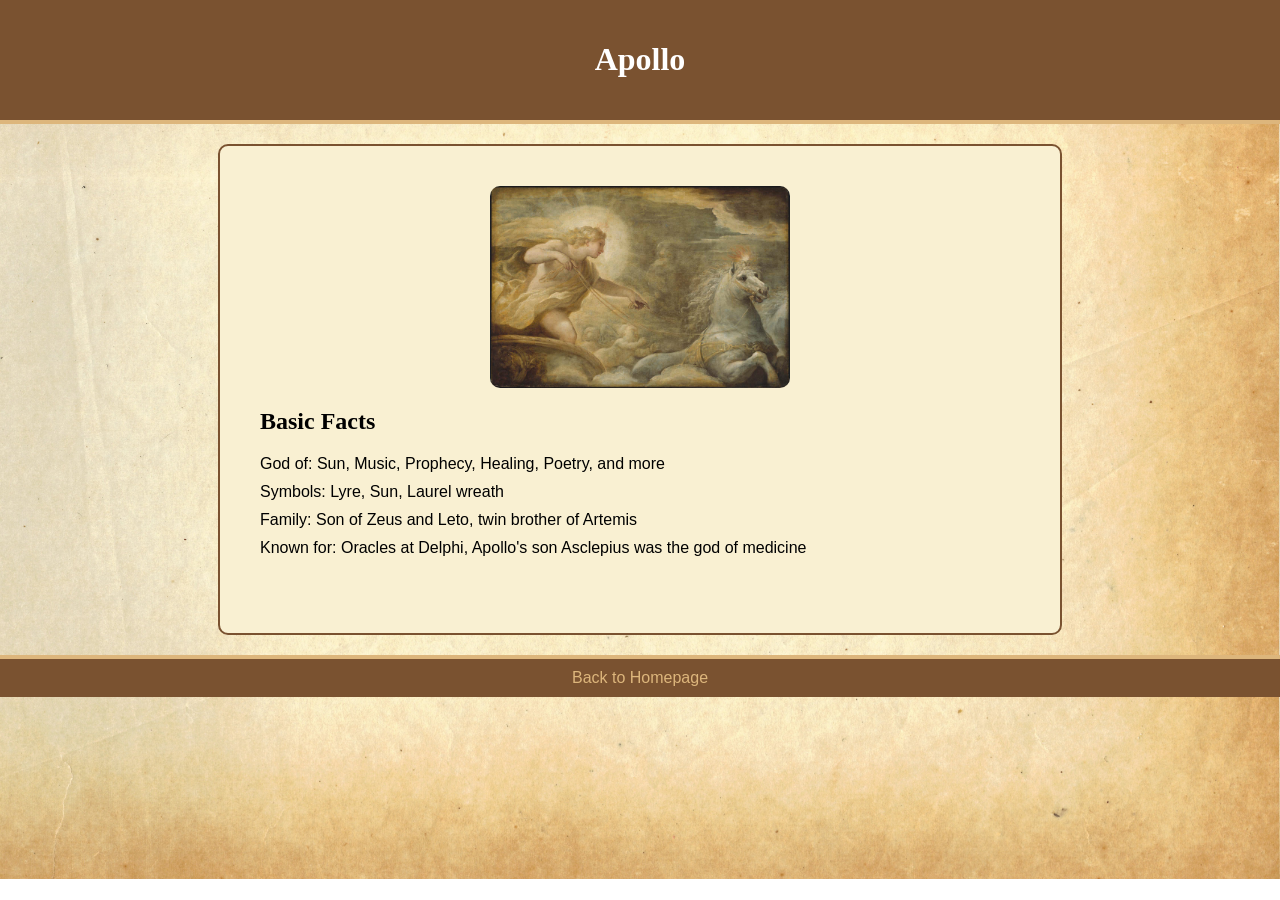
<file: week 14/apollo.html>
<!DOCTYPE html>
<html lang="en">
<head>
    <meta charset="UTF-8">
    <meta name="viewport" content="width=device-width, initial-scale=1.0">
    <title>Apollo</title>
    <link rel="stylesheet" href="styles.css">
</head>
<body>
    <header>
        <h1>Apollo</h1>
    </header>
    <main>
        <div class="container">
            <section>
                <img class="god-img-apollo" src="images/apollo.jpg" alt="Apollo">
                <h2>Basic Facts</h2>
                <ul>
                <li>God of: Sun, Music, Prophecy, Healing, Poetry, and more</li>
                <li>Symbols: Lyre, Sun, Laurel wreath</li>
                <li>Family: Son of Zeus and Leto, twin brother of Artemis</li>
                <li>Known for: Oracles at Delphi, Apollo's son Asclepius was the god of medicine</li>
            </ul>
        </section>
    </main>
    <footer>
        <a href="index.html">Back to Homepage</a>
    </footer>
</body>
</html>
</file>
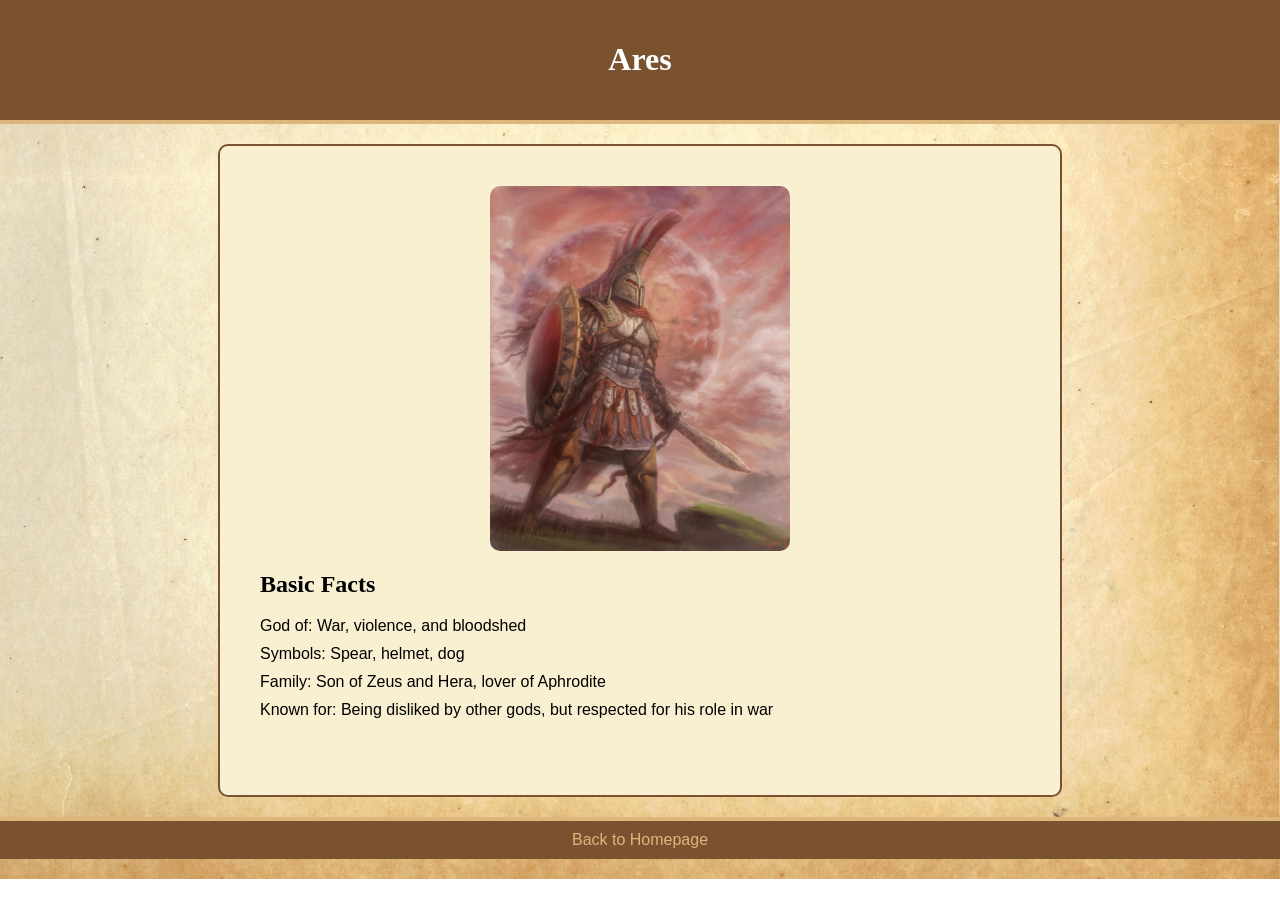
<file: week 14/ares.html>
<!DOCTYPE html>
<html lang="en">
<head>
    <meta charset="UTF-8">
    <meta name="viewport" content="width=device-width, initial-scale=1.0">
    <title>Ares</title>
    <link rel="stylesheet" href="styles.css">
</head>
<body>
    <header>
        <h1>Ares</h1>
    </header>
    <main>
        <div class="container">
            <section>
                <img class="god-img-ares" src="images/ares.jpg" alt="Ares"> 
                <h2>Basic Facts</h2>
            <ul>
                <li>God of: War, violence, and bloodshed</li>
                <li>Symbols: Spear, helmet, dog</li>
                <li>Family: Son of Zeus and Hera, lover of Aphrodite</li>
                <li>Known for: Being disliked by other gods, but respected for his role in war</li>
            </ul>
        </section>
    </main>
    <footer>
        <a href="index.html">Back to Homepage</a>
    </footer>
</body>
</html>
</file>
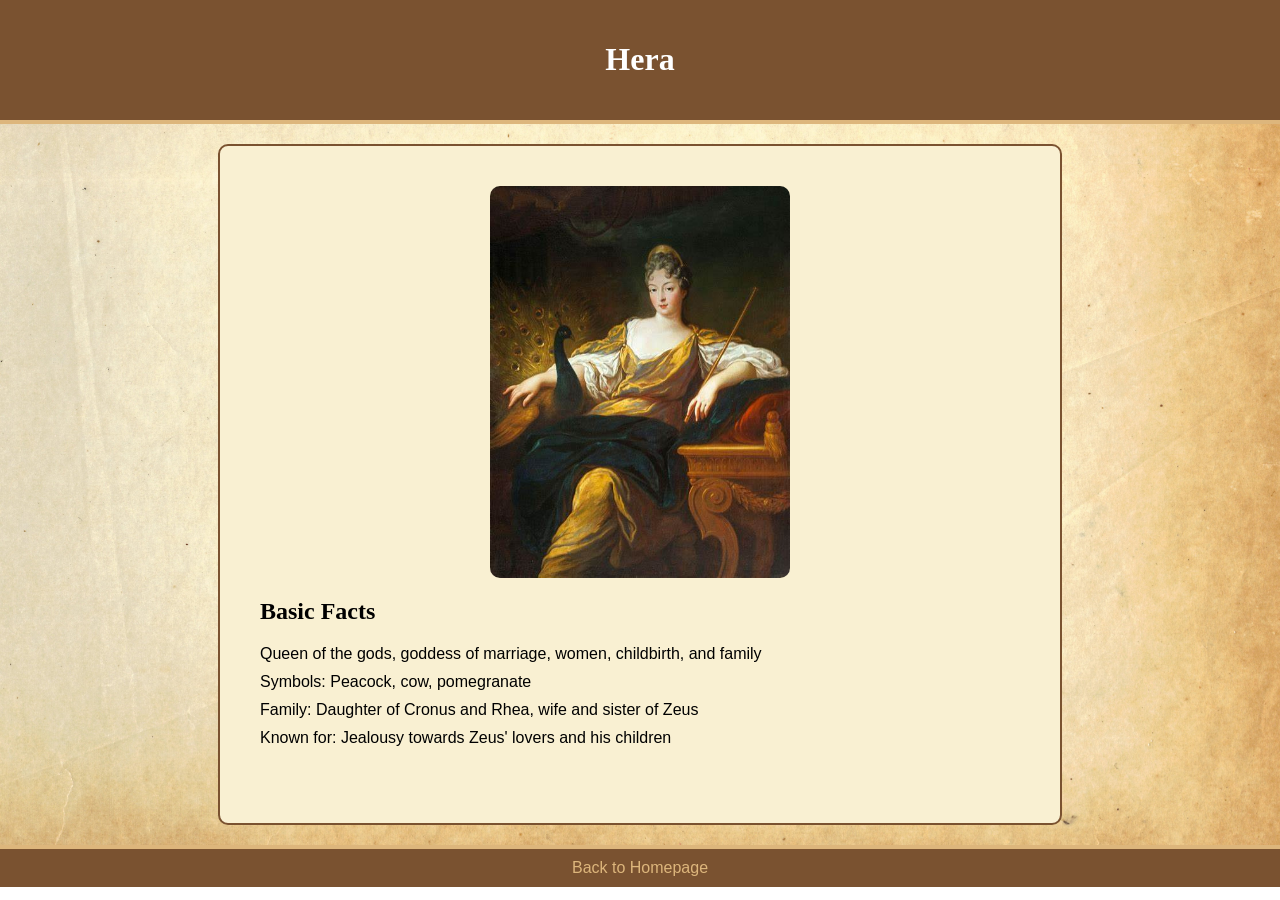
<file: week 14/hera.html>
<!DOCTYPE html>
<html lang="en">
<head>
    <meta charset="UTF-8">
    <meta name="viewport" content="width=device-width, initial-scale=1.0">
    <title>Hera</title>
    <link rel="stylesheet" href="styles.css">
</head>
<body>
    <header>
        <h1>Hera</h1>
    </header>
    <main>
        <div class="container">
            <section>
                <img class="god-img-hera"src="images/hera.jpg" alt="Hera"> 
                <h2>Basic Facts</h2>
                <ul>
                <li>Queen of the gods, goddess of marriage, women, childbirth, and family</li>
                <li>Symbols: Peacock, cow, pomegranate</li>
                <li>Family: Daughter of Cronus and Rhea, wife and sister of Zeus</li>
                <li>Known for: Jealousy towards Zeus' lovers and his children</li>
            </ul>
        </section>
    </main>
    <footer>
        <a href="index.html">Back to Homepage</a>
    </footer>
</body>
</html>
</file>
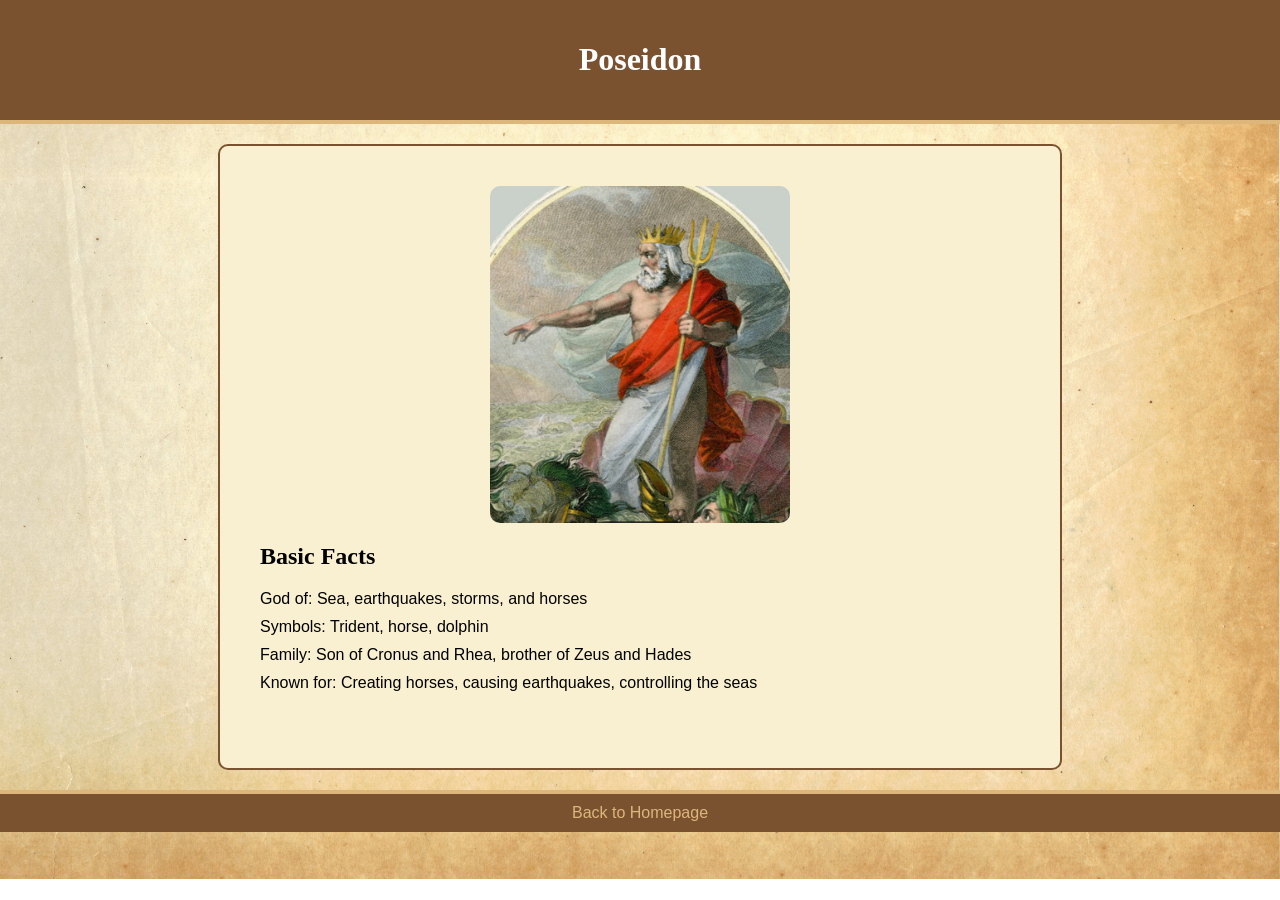
<file: week 14/poseidon.html>
<!DOCTYPE html>
<html lang="en">
<head>
    <meta charset="UTF-8">
    <meta name="viewport" content="width=device-width, initial-scale=1.0">
    <title>Poseidon</title>
    <link rel="stylesheet" href="styles.css">
</head>
<body>
    <header>
        <h1>Poseidon</h1>
    </header>
    <main>
        <div class="container">
            <section>
                <img class="god-img-poseidon" src="images/poseidon.png" alt="Poseidon"> 
                <h2>Basic Facts</h2>
            <ul>
                <li>God of: Sea, earthquakes, storms, and horses</li>
                <li>Symbols: Trident, horse, dolphin</li>
                <li>Family: Son of Cronus and Rhea, brother of Zeus and Hades</li>
                <li>Known for: Creating horses, causing earthquakes, controlling the seas</li>
            </ul>
        </section>
    </main>
    <footer>
        <a href="index.html">Back to Homepage</a>
    </footer>
</body>
</html>
</file>
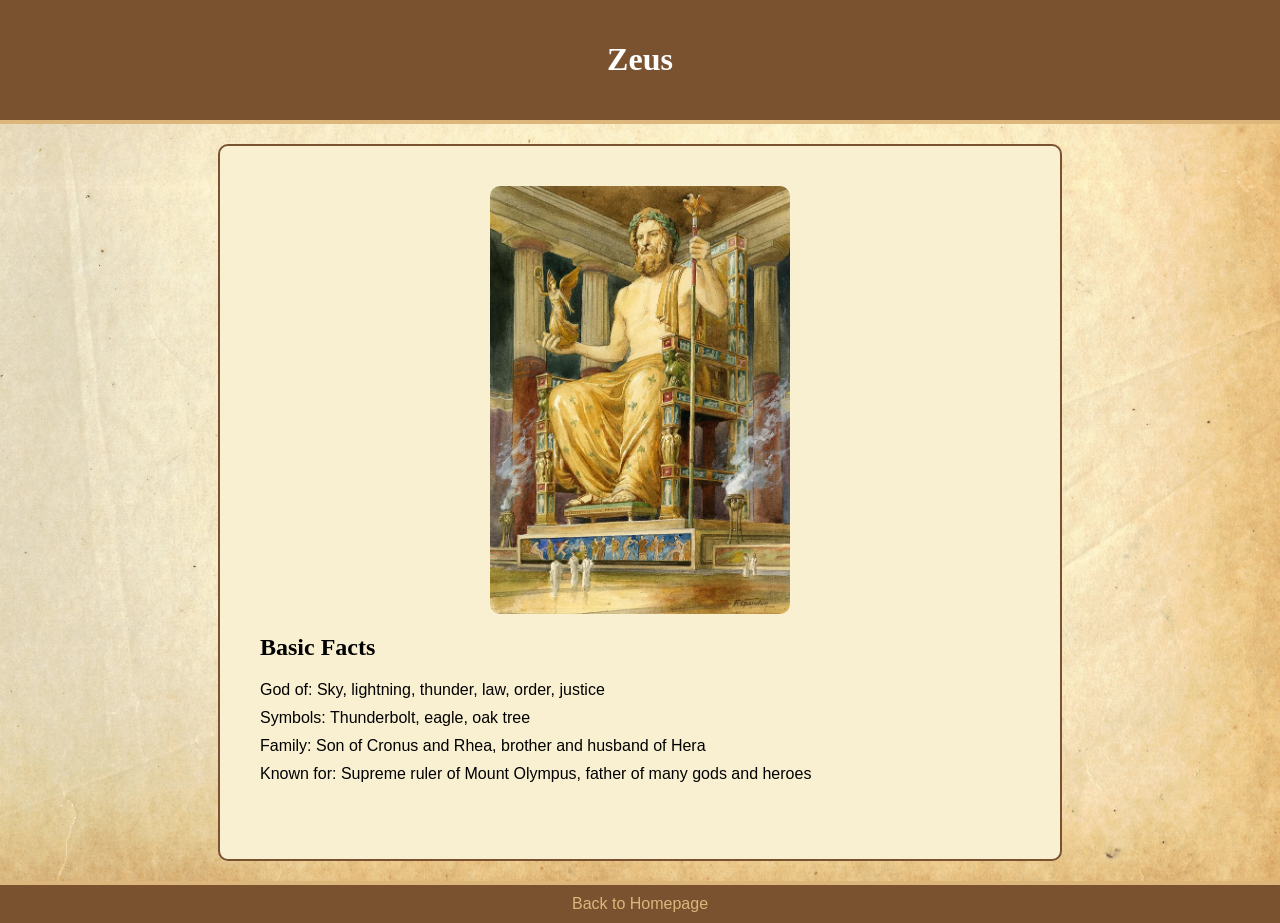
<file: week 14/zeus.html>
<!DOCTYPE html>
<html lang="en">
<head>
    <meta charset="UTF-8">
    <meta name="viewport" content="width=device-width, initial-scale=1.0">
    <title>Zeus</title>
    <link rel="stylesheet" href="styles.css">
</head>
<body>
    <header>
        <h1>Zeus</h1>
    </header>
    <main>
        <div class="container">
            <section>
                <img class="god-img-zeus" src="images/zeus.jpg" alt="Zeus"> 
                <h2>Basic Facts</h2>
            <ul>
                <li>God of: Sky, lightning, thunder, law, order, justice</li>
                <li>Symbols: Thunderbolt, eagle, oak tree</li>
                <li>Family: Son of Cronus and Rhea, brother and husband of Hera</li>
                <li>Known for: Supreme ruler of Mount Olympus, father of many gods and heroes</li>
            </ul>
        </section>
    </main>
    <footer>
        <a href="index.html">Back to Homepage</a>
    </footer>
</body>
</html>
</file>
<file: week 11/style.css>
body {
    font-family: 'Roboto', sans-serif;
    margin: 0;
    padding: 0;
}

header {
    background-color: #333;
    color: #fff;
    text-align: center;
    padding: 20px 0;
}

nav ul {
    list-style-type: none;
    margin: 0;
    padding: 0;
}

nav li {
    display: inline;
    margin-right: 20px;
}

nav a {
    text-decoration: none;
    color: #333;
    transition: color 0.3s;
}

nav a:hover {
    color: #f00;
}

section {
    padding: 20px;
}

article {
    background-color: #f9f9f9;
    padding: 20px;
    margin-bottom: 20px;
}

footer {
    background-color: #333;
    color: #fff;
    text-align: center;
    padding: 10px 0;
}
</file>
<file: week 13/styles.css>
body {
    font-family: Arial, sans-serif;
    margin: 0;
    padding: 0;
    position: relative; 
    background-image: url('backgroud.jpg');
    background-size: cover;
    background-repeat: no-repeat;
}

body::after {
    content: "";
    position: absolute;
    top: 0;
    left: 0;
    width: 100%;
    height: 100%;
    background-color: rgba(194, 209, 227, 0.8); 
    z-index: -1; 
}

header {
    background-color: #4d4033; 
    color: #fff;
    padding: 20px;
}

nav ul {
    list-style-type: none;
    margin: 0;
    padding: 0;
}

nav ul li {
    display: inline;
    margin-right: 20px;
}

nav ul li a {
    color: #fff;
    text-decoration: none;
}

/* Dropdown menu */
.dropdown {
    position: relative;
}

.dropdown-content {
    display: none;
    position: absolute;
    background-color: #f9f9f9;
    min-width: 160px;
    box-shadow: 0px 8px 16px 0px rgba(0,0,0,0.2);
    z-index: 1;
    top: 100%; /* Position dropdown below the dropdown button */
    left: 0; /* Align dropdown with the left edge of the button */
}

.dropdown-content a {
    display: block;
    padding: 12px 16px;
    text-decoration: none;
    color: #333;
}

.dropdown-content a:hover {
    background-color: #f1f1f1;
}

.dropdown:hover .dropdown-content {
    display: block;
}

main {
    padding: 20px;
}

footer {
    background-color: #4d4033; 
    color: #fff;
    padding: 10px 20px;
    position: fixed;
    bottom: 0;
    width: 100%;
    text-align: center;
}

/* Styling for specific sections */
#origins, #consumption, #types, #map {
    background-color: #c2d1e3; 
    padding: 20px;
    margin-bottom: 20px;
    border-radius: 10px;
    box-shadow: 0 4px 8px rgba(0, 0, 0, 3); 
}

h1 {
    color: #4d4033; 
}

p, ul {
    color: #333; 
}

/* Styling for coffee types section */
#types ul {
    list-style-type: none;
    padding: 0;
}

#types ul li {
    margin-bottom: 20px;
    text-align: center;
    max-width: 200px;
    margin: 0 auto; 
}

#types ul li p {
    margin-top: 10px; 
}

#types ul li img {
    width: 150px;
    height: 150px; 
    border-radius: 50%; 
    object-fit: cover; 
    border: 2px solid #4d4033; 
    margin: 0 auto; 
}
</file>
<file: week 14/styles.css>
body {
    font-family: 'Arial', sans-serif;
    margin: 0;
    padding: 0;
    background-image: url('background.jpg'); /* Replace 'your-background-image.jpg' with the path to your background image */
    background-size: cover; /* Cover the entire background */
    background-repeat: no-repeat; /
}

.container {
    max-width: 800px; /* Set maximum width for the content */
    margin: 0 auto; /* Center the container */
    padding: 20px;
    background-color: #f9f0d2; /* Light yellow background similar to aged paper */
    border: 2px solid #7a5230; /* Border to simulate aged paper */
    border-radius: 10px;
}

header {
    background-color: #7a5230; /* Brown color for header */
    color: #fff;
    text-align: center;
    padding: 20px 0;
    border-bottom: 4px solid #ddb67c; /* Border to simulate aged paper */
}

h1, h2 {
    font-family: 'Georgia', serif; /* Serif font for headings */
}

main {
    padding: 20px;
}

.gods {
    display: flex;
    flex-wrap: wrap;
    justify-content: center;
}

.gods a {
    margin: 10px;
}

.gods img {
    width: 200px;
    height: 200px;
    object-fit: cover;
    border-radius: 50%;
}

section {
    padding: 20px;
    margin-bottom: 20px;
}

ul {
    list-style-type: none;
    padding: 0;
}

li {
    margin-bottom: 10px;
}

footer {
    background-color: #7a5230; /* Brown color for footer */
    color: #fff;
    text-align: center;
    padding: 10px 0;
    border-top: 4px solid #ddb67c; /* Border to simulate aged paper */
}

a {
    color: #ddb67c; /* Color for links */
    text-decoration: none;
}

a:hover {
    text-decoration: underline; /* Underline effect on hover */
}
.god-img-apollo,
.god-img-hera,
.god-img-zeus,
.god-img-poseidon,
.god-img-ares {
    max-width: 300px; /* Set maximum width for the images */
    height: auto; /* Maintain aspect ratio */
    display: block; /* Prevent inline elements issues */
    margin: 0 auto 20px; /* Center the images horizontally and add some bottom margin */
    border-radius: 10px; /* Apply border radius */
}
</file>
